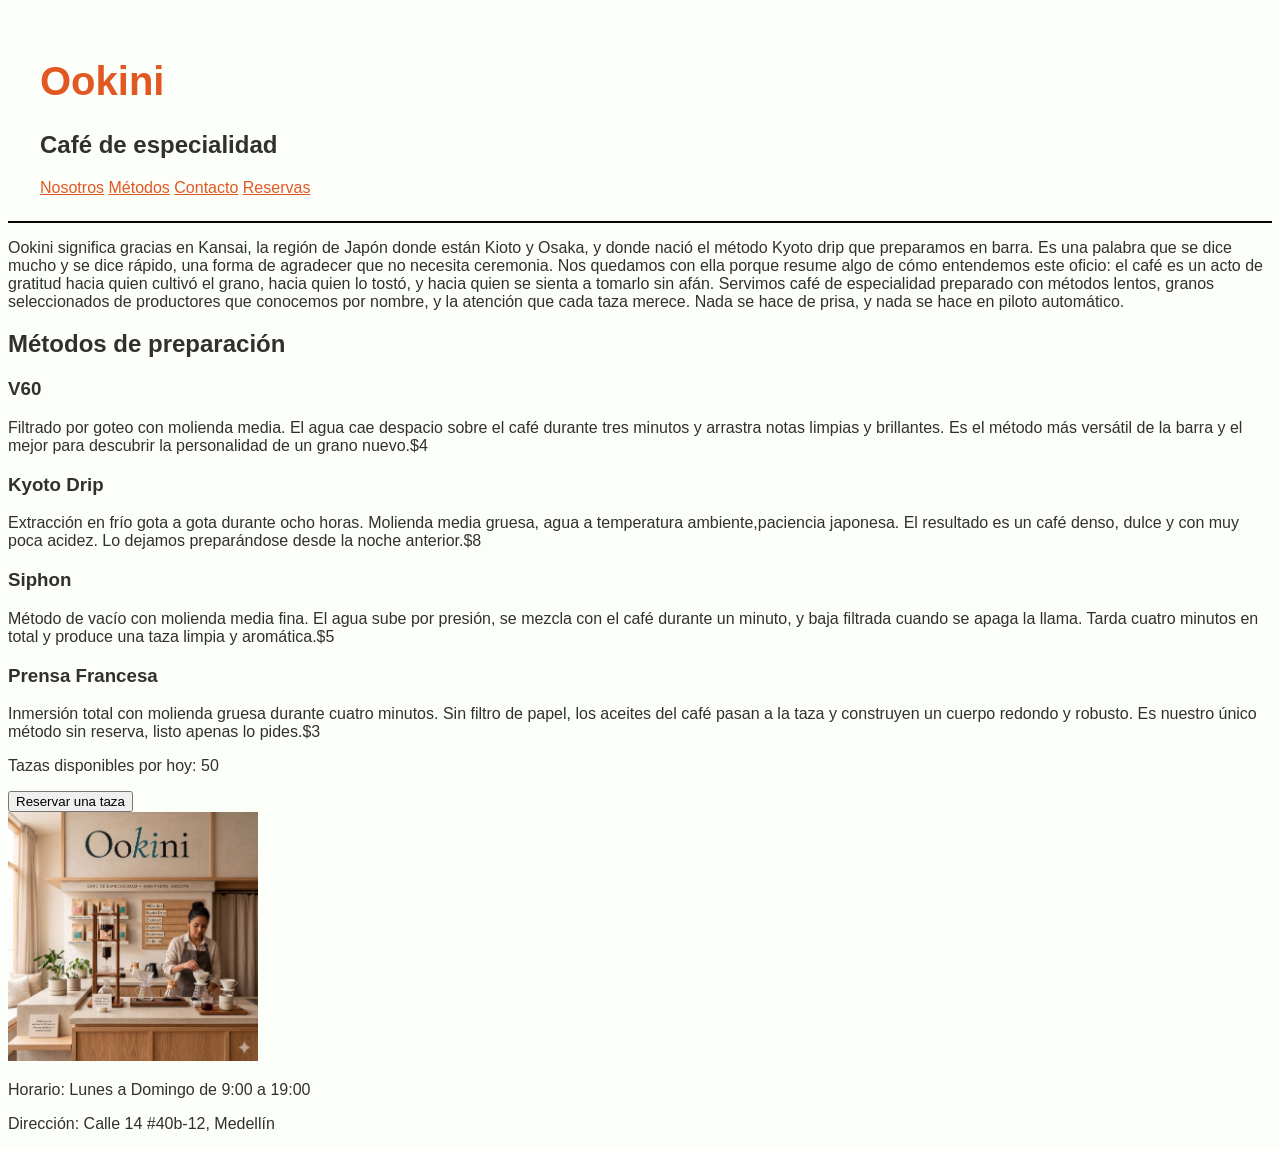
<file: index.html>
<!DOCTYPE html>
<html lang="es">

<head>
    <meta charset="UTF-8">
    <meta name="viewport" content="width=device-width, initial-scale=1.0">
    <title>Ookini</title>
    <link rel="stylesheet" href="styles.css">
</head>

<body>
    <header>
        <h1>Ookini</h1>
        <h2>Café de especialidad</h2>
        <nav>
            <a href="#nosotros">Nosotros</a>
            <a href="#metodos">Métodos</a>
            <a href="#contacto">Contacto</a>
            <a href="#reservas">Reservas</a>
        </nav>
    </header>
    <main>
        <section id="nosotros">
            <p>Ookini significa gracias en Kansai, la región de Japón donde están Kioto y Osaka, y donde nació el método
                Kyoto drip que preparamos en barra. Es una palabra que se dice mucho y se dice rápido, una forma de
                agradecer que no necesita ceremonia. Nos quedamos con ella porque resume algo de cómo entendemos este
                oficio: el café es un acto de gratitud hacia quien cultivó el grano, hacia quien lo tostó, y hacia quien
                se sienta a tomarlo sin afán. Servimos café de especialidad preparado con métodos lentos, granos
                seleccionados de productores que conocemos por nombre, y la atención que cada taza merece. Nada se hace
                de prisa, y nada se hace en piloto automático.</p>
        </section>
        <section id="metodos">
            <h2>Métodos de preparación</h2>

            <h3 class="metodo-titulo">V60</h3>

            <p>Filtrado por goteo con molienda media. El agua cae despacio sobre el café durante tres minutos y arrastra
                notas limpias y brillantes. Es el método más versátil de la barra y el mejor para descubrir la
                personalidad de un grano nuevo.<span class="precio">$4</span></p>

            <h3 class="metodo-titulo">Kyoto Drip</h3>

            <p>Extracción en frío gota a gota durante ocho horas. Molienda media gruesa, agua a temperatura
                ambiente,paciencia japonesa. El resultado es un café denso, dulce y con muy poca acidez. Lo dejamos
                preparándose desde la noche anterior.<span class="precio">$8</span></p>

            <h3 class="metodo-titulo">Siphon</h3>

            <p>Método de vacío con molienda media fina. El agua sube por presión, se mezcla con el café durante un
                minuto, y
                baja filtrada cuando se apaga la llama. Tarda cuatro minutos en total y produce una taza limpia y
                aromática.<span class="precio">$5</span>
            </p>

            <h3 class="metodo-titulo">Prensa Francesa</h3>

            <p>Inmersión total con molienda gruesa durante cuatro minutos. Sin filtro de papel, los aceites del café
                pasan a
                la taza y construyen un cuerpo redondo y robusto. Es nuestro único método sin reserva, listo apenas lo
                pides.<span class="precio">$3</span>
            </p>
            <section id="reservas">
                <p>Tazas disponibles por hoy: <span id="contador-tazas">50</span></p>
                <button id="boton-reservar">Reservar una taza</button>
            </section>
        </section>
    </main>

    <footer>
        <section id="contacto">
            <img src="ookini_barra.png" alt="barra de ookini, cafe de especialidad" width="250">
            <p>Horario: Lunes a Domingo de 9:00 a 19:00</p>
            <p>Dirección: Calle 14 #40b-12, Medellín</p>
        </section>
    </footer>
    <script src="scripts.js"></script>
</body>

</html>
</file>
<file: styles.css>
body {
    background-color: #fcfff9;
    font-family: Georgia, sans-serif;
    color: #050505d3;
}

h1 {
    color: #E25822;
    font-family: chango, sans-serif;
    font-size: 2.5rem;
    font-weight: bold;
}

header {
    padding: 1.5rem 2rem;
    border-bottom: 2px solid #050505;

    nav a {
        color: #E25822;
    }

    main {
        padding: 3rem 2rem;
        max-width: 800px;
        margin: 0 auto;
    }

    .metodo-titulo {
        font-size: 1.1rem;
        letter-spacing: 0.05rem;
        text-transform: uppercase;
        color: #c06d01;
    }

    .precio {
        font-size: 1.3rem;
        font-weight: bold;
        color: #c06d01;
    }

    .contador {
        font-weight: bold;
        color: #E25822;
    }

    #contador-tazas {
        font-size: 1.5rem;
        font-weight: bold;
        color: #E25822;
    }

    #boton-reservar {
        display: block;
        margin-top: 1rem;
        padding: 0.5rem 1.25rem;
        background-color: #c06d01;
        color: #fcfff9;
        border: none;
        font-family: Georgia, sans-serif;
        font-size: 1rem;
        cursor: pointer;
    }
</file>
